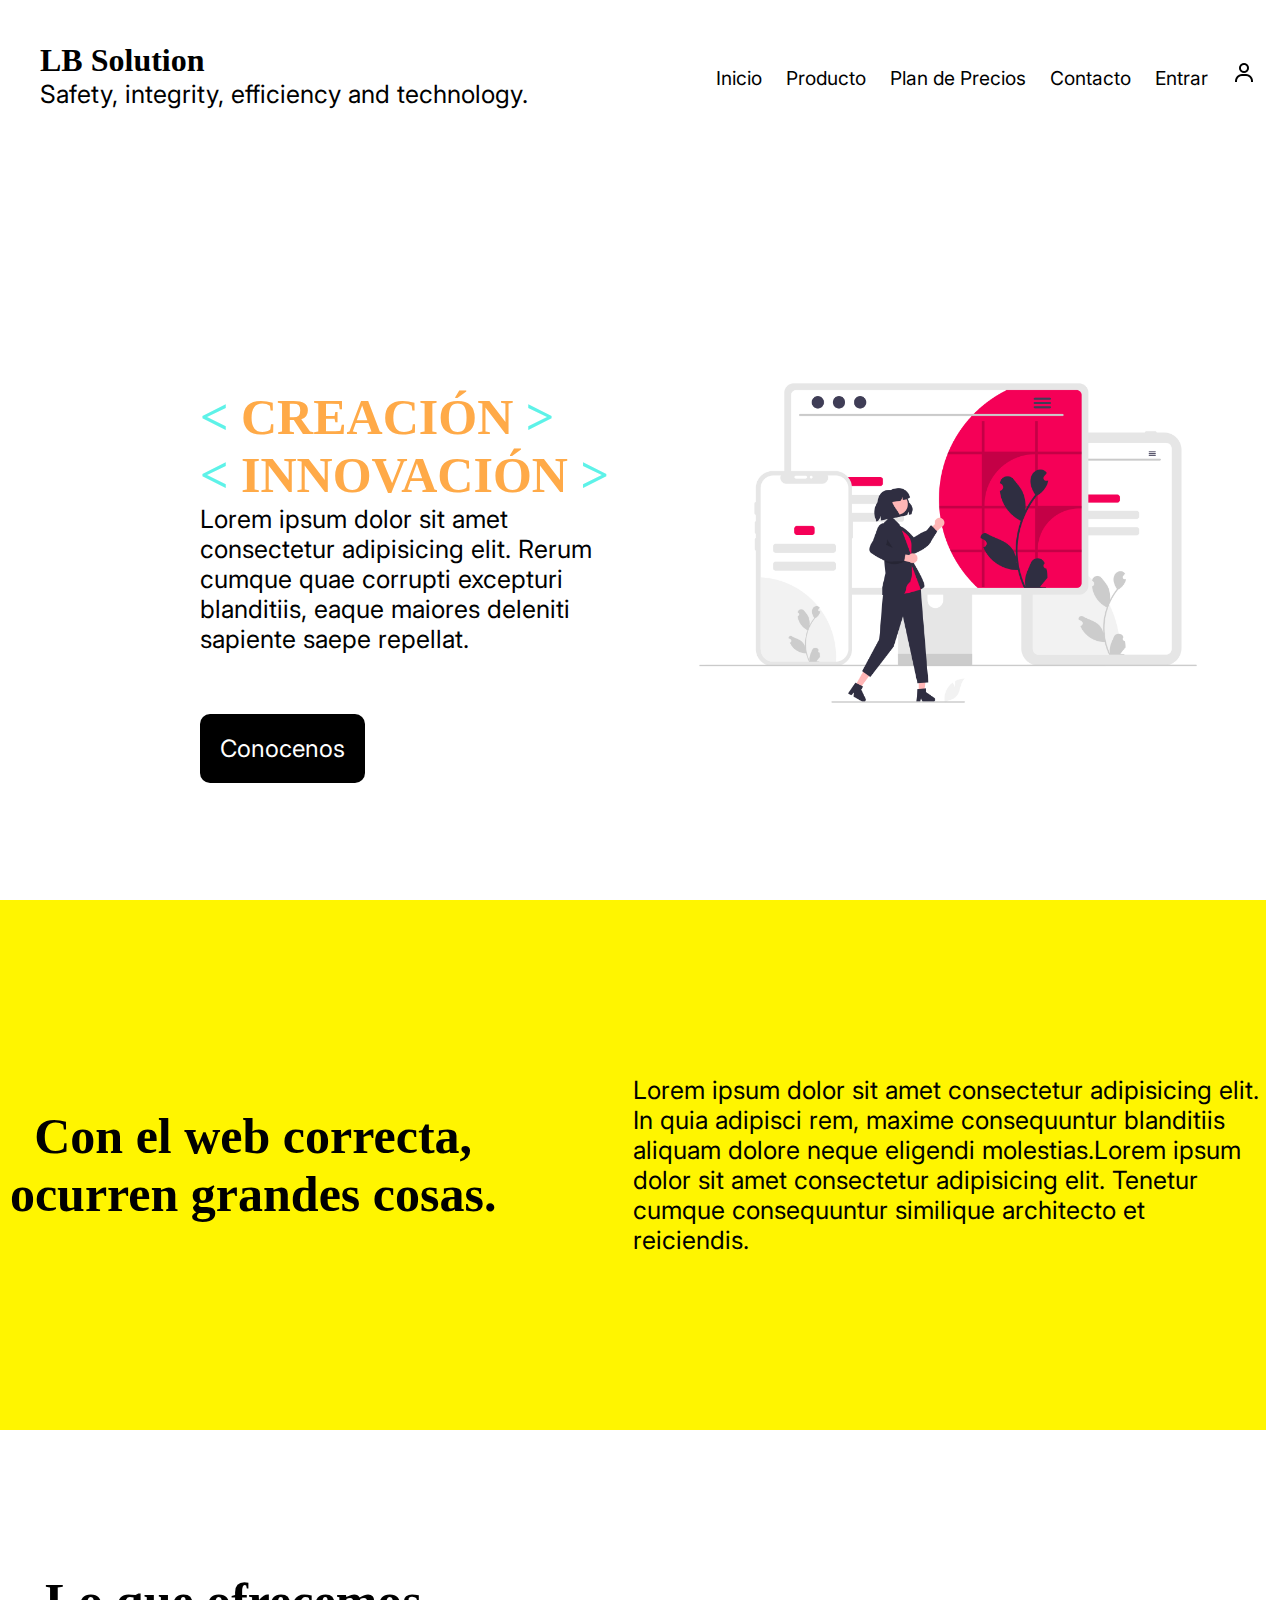
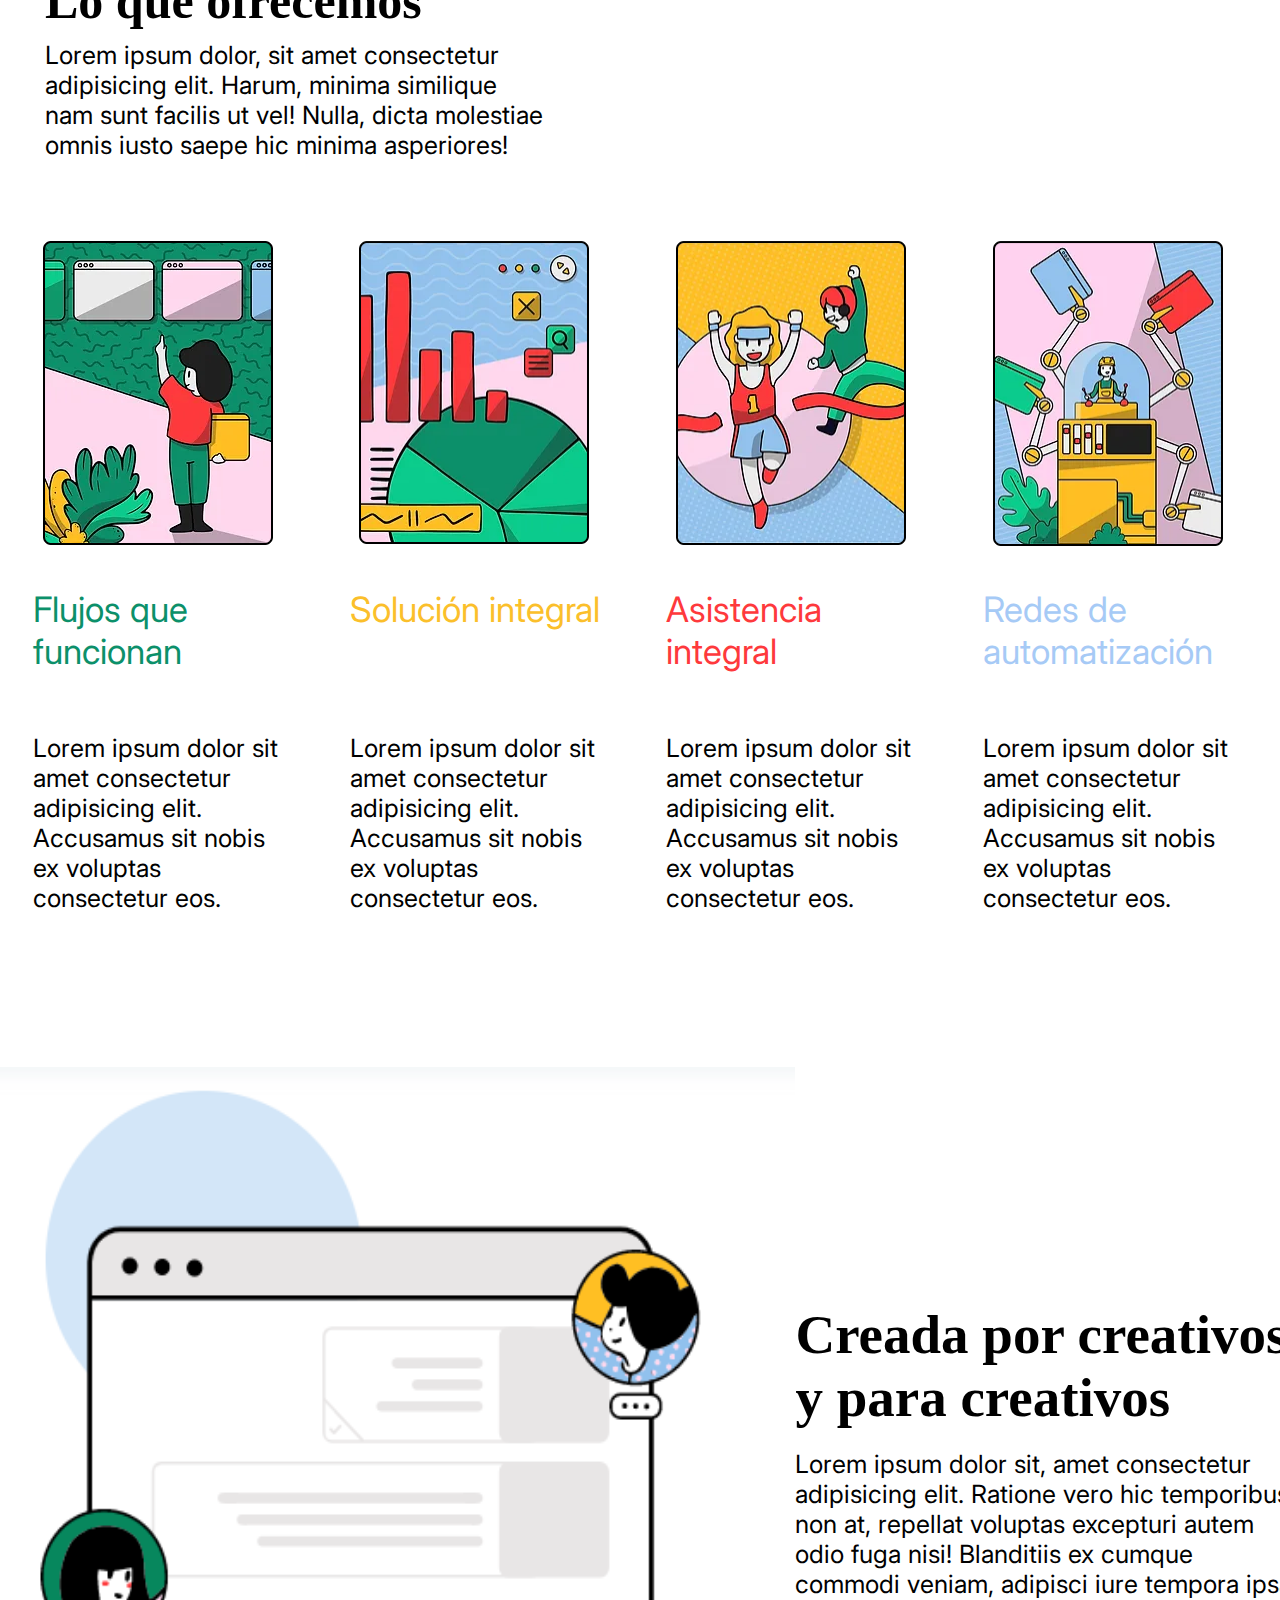
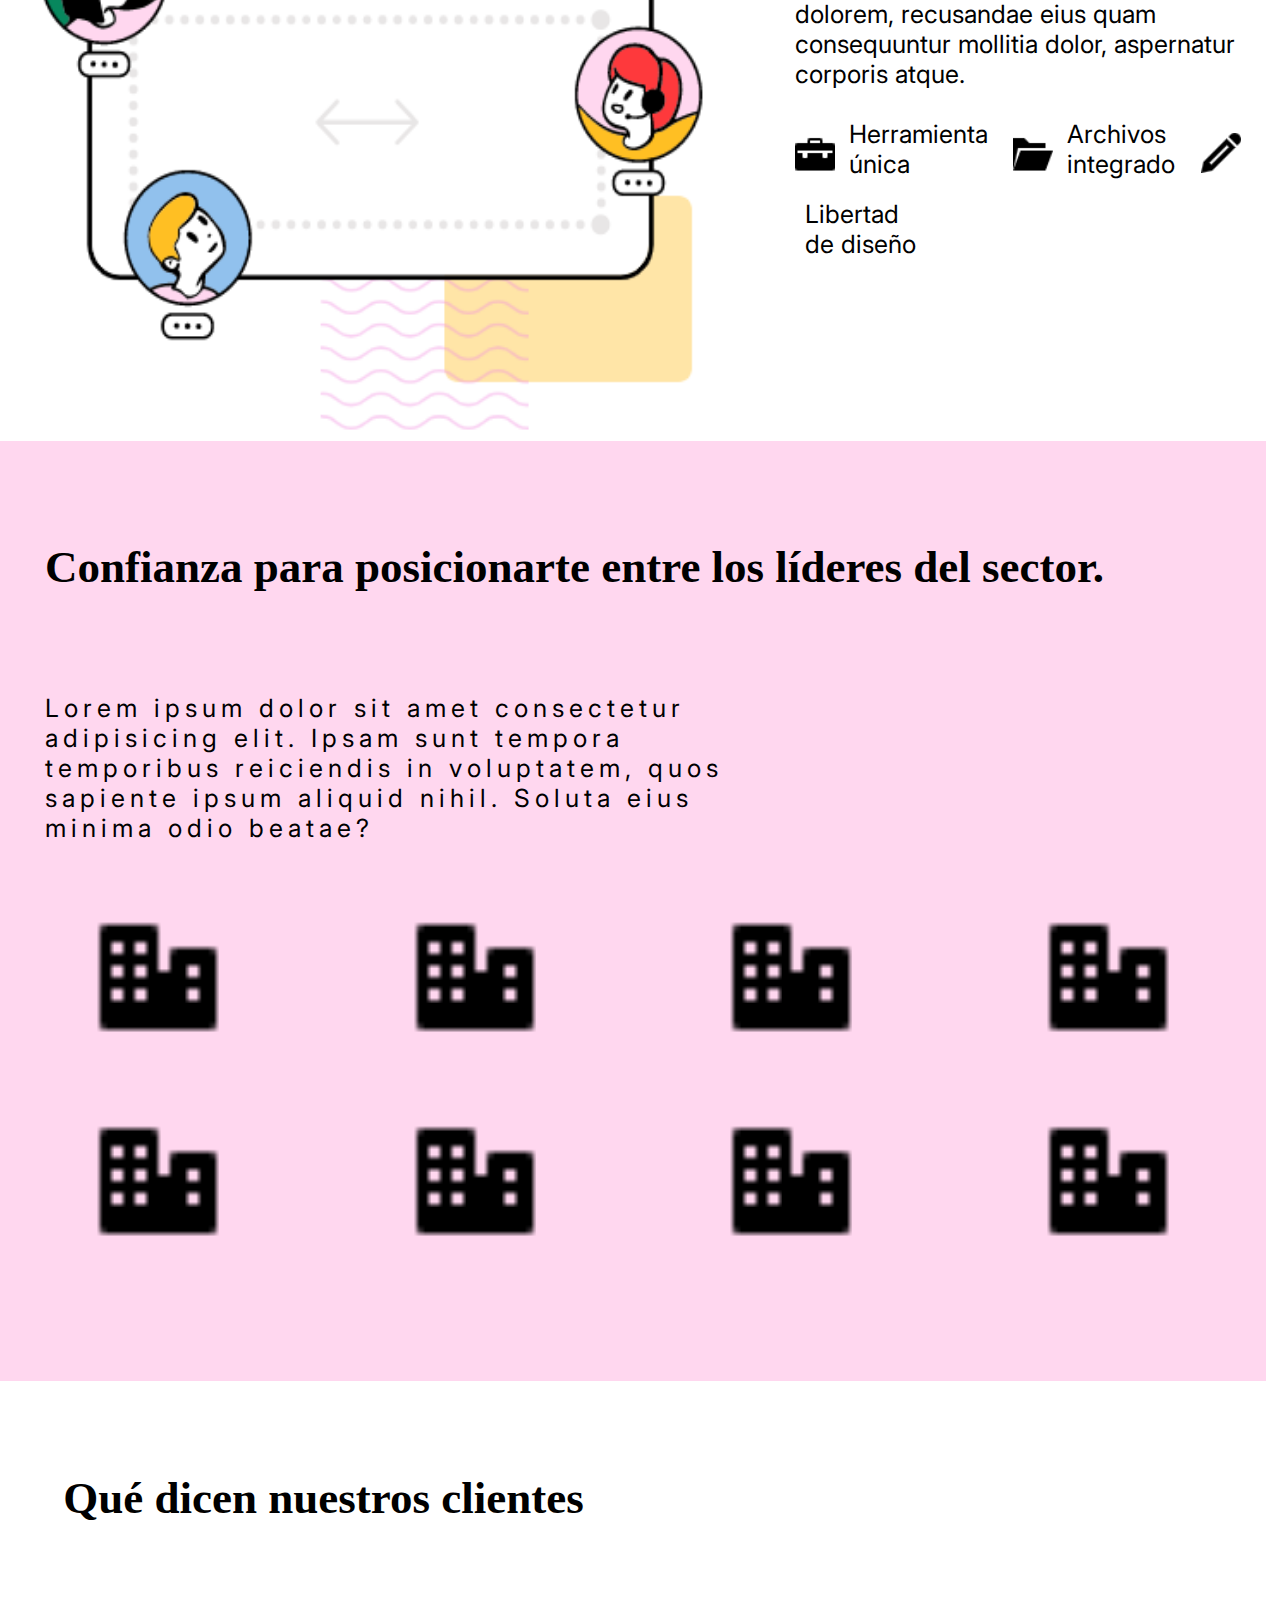
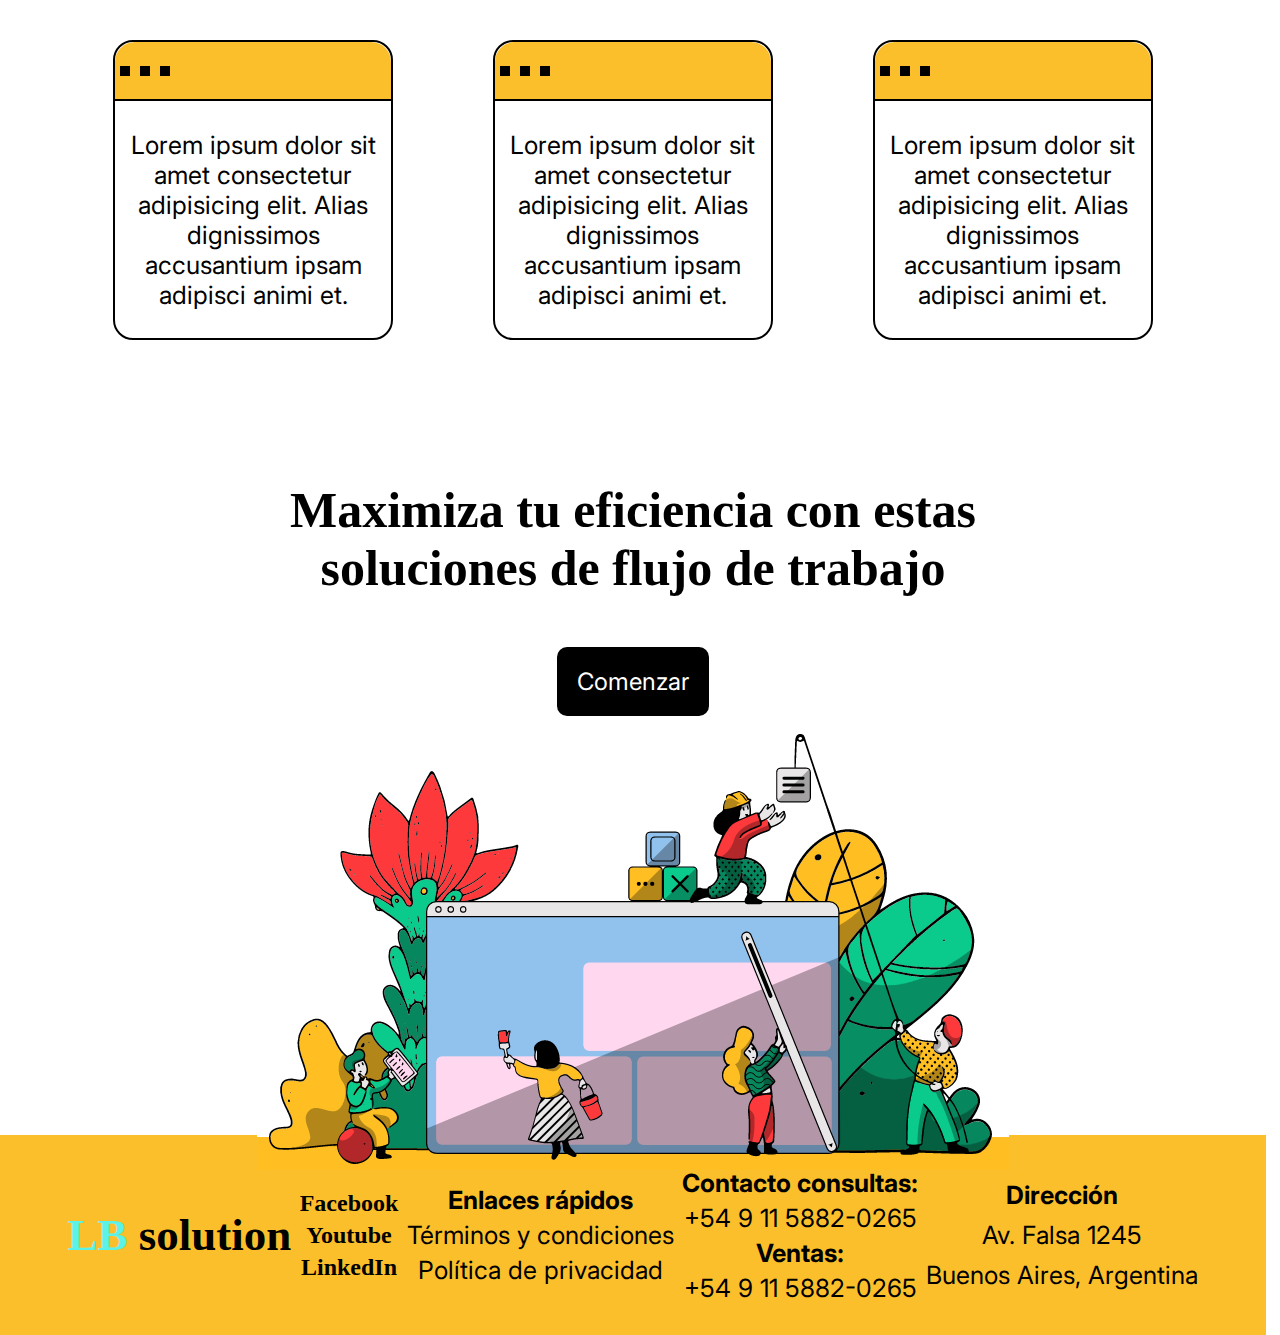
<file: index.html>
<!DOCTYPE html>
<html lang="en">
<head>
    <meta charset="UTF-8">
    <meta http-equiv="X-UA-Compatible" content="IE=edge">
    <meta name="viewport" content="width=device-width, initial-scale=1.0">
    <title>LB solution</title>
    <link rel="stylesheet" href="style.css">
    <link rel="preconnect" href="https://fonts.googleapis.com">
    <link rel="preconnect" href="https://fonts.gstatic.com" crossorigin>
    <link href="https://fonts.googleapis.com/css2?family=Andika:ital@1&family=Inter:wght@100;200;500&display=swap" rel="stylesheet">
</head>
<body>
    <header id="header">
        <div class="header--titulo">
            <a href="index.html"><h1>LB Solution</h1></a>
            <p>Safety, integrity, efficiency and technology.</p>
        </div>
        <nav class="header--contenedorNav">
            <a href="index.html">Inicio</a>
            <a href="#contenedorOfrecemos">Producto</a>
            <a href="planDePrecios.html">Plan de Precios</a>
            <a href="contacto.html">Contacto</a>
            <a href="entrar.html">Entrar</a>
            <a href="entrar.html"><img src="./img/bx-user.png" alt="LB-solution"></a>
        </nav>
    </header>

    <section id="contenedorPrincipal">
        <div class="contenedorPrincipal--textoIntroductorio">
            <h2><span><</span> CREACIÓN <span>></span></h2>
            <h2><span><</span> INNOVACIÓN <span>></span></h2>
            <p class="contenedorPrincipal--textoIntroductorio--texto">Lorem ipsum dolor sit amet consectetur adipisicing elit. Rerum cumque quae corrupti excepturi blanditiis, eaque maiores deleniti sapiente saepe repellat.</p>
            <a href="#contenedorOfrecemos" class="contenedorPrincipal--textoIntroductorio--botonConocenos">Conocenos</a>
        </div>
        <div class="contenedorPrincipal--contenedorImagen">
            <img class="contenedorPrincipal--contenedorImagen--imagen" src="./img/undraw_Web_devices_re_m8sc.png" alt="LB-solution">
        </div>
    </section>



    <section id="contenedorFrase">
        <h2 class="contenedorFrase--titulo">Con el web correcta, ocurren grandes cosas.</h2>
        <p class="contenedorFrase--texto">Lorem ipsum dolor sit amet consectetur adipisicing elit. In quia adipisci rem, maxime consequuntur blanditiis aliquam dolore neque eligendi molestias.Lorem ipsum dolor sit amet consectetur adipisicing elit. Tenetur cumque consequuntur similique architecto et reiciendis.</p>
    </section>


    <section id="contenedorOfrecemos">
        <h2 class="contenedorOfrecemos--titulo">Lo que ofrecemos</h2>
        <p class="contenedorOfrecemos--texto">Lorem ipsum dolor, sit amet consectetur adipisicing elit. Harum, minima similique nam sunt facilis ut vel! Nulla, dicta molestiae omnis iusto saepe hic minima asperiores!</p>
        <div id="contenedorOfrecemos--bloqueImagenes">
            <img class="contenedorOfrecemos--bloqueImagenes--imagen" src="./img/senialando-modelos.png" alt="Flujos-Que-Funcionan">
            <img class="contenedorOfrecemos--bloqueImagenes--imagen" src="./img/metricas-web.png" alt="Solucion Integral">
            <img class="contenedorOfrecemos--bloqueImagenes--imagen" src="./img/logros-web.png" alt="Asistencia integral al cliente">
            <img class="contenedorOfrecemos--bloqueImagenes--imagen" src="./img/varias-webs.png" alt="Redes de Automatizacion">
        </div>
        <div class="contenedorOfrecemos--bloqueTitulo">
            <p class="contenedorOfrecemos--bloqueTitulo--titulo titulo--uno">Flujos que funcionan</p>
            <p class="contenedorOfrecemos--bloqueTitulo--titulo titulo--dos">Solución integral</p>
            <p class="contenedorOfrecemos--bloqueTitulo--titulo titulo--tres">Asistencia integral</p>
            <p class="contenedorOfrecemos--bloqueTitulo--titulo titulo--cuatro">Redes de automatización</p>
        </div>
        <div class="contenedorOfrecemos--bloqueTexto">
            <p class="contenedorOfrecemos--bloqueTexto--texto">Lorem ipsum dolor sit amet consectetur adipisicing elit. Accusamus sit nobis ex voluptas consectetur eos.</p>
            <p class="contenedorOfrecemos--bloqueTexto--texto">Lorem ipsum dolor sit amet consectetur adipisicing elit. Accusamus sit nobis ex voluptas consectetur eos.</p>
            <p class="contenedorOfrecemos--bloqueTexto--texto">Lorem ipsum dolor sit amet consectetur adipisicing elit. Accusamus sit nobis ex voluptas consectetur eos.</p>
            <p class="contenedorOfrecemos--bloqueTexto--texto">Lorem ipsum dolor sit amet consectetur adipisicing elit. Accusamus sit nobis ex voluptas consectetur eos.</p>
        </div>
    </section>


    <div id="contenedorCreacion">
        <img class="contenedorCreacion--imagen" src="./img/creada.png" alt="">
        <div class="contenedorCreacion--tontenedor--texto">
            <h3 class="contenedorCreacion--titulo">Creada por creativos y para creativos</h3>
            <p class="contenedorCreacion--texto">Lorem ipsum dolor sit, amet consectetur adipisicing elit. Ratione vero hic temporibus non at, repellat voluptas excepturi autem odio fuga nisi! Blanditiis ex cumque commodi veniam, adipisci iure tempora ipsa dolorem, recusandae eius quam consequuntur mollitia dolor, aspernatur corporis atque.</p>
            <div class="contenedorCreacion--contenedorIconos">
                <img class="contenedorCreacion--contenedorIconos--icono" src="./img/briefcase.png" alt="">
                <p class="contenedorCreacion--contenedorIconos--texto">Herramienta única</p>
                <img class="contenedorCreacion--contenedorIconos--icono2" src="./img/folder-open.png" alt="">
                <p class="contenedorCreacion--contenedorIconos--texto">Archivos integrado</p>
                <img class="contenedorCreacion--contenedorIconos--icono" src="./img/pencil.png" alt="">
                <p class="contenedorCreacion--contenedorIconos--texto">Libertad de diseño</p>
            </div>
        </div>
    </div>

    <div id="contenedorEmpresas">
        <h3 class="contenedorEmpresas--titulo">Confianza para posicionarte entre los líderes del sector.</h3>
        <p class="contenedorEmpresas--texto">Lorem ipsum dolor sit amet consectetur adipisicing elit. Ipsam sunt tempora temporibus reiciendis in voluptatem, quos sapiente ipsum aliquid nihil. Soluta eius minima odio beatae?</p>
        <div class="contenedorEmpresas--empresas">
            <img src="./img/business-solid-24.png" alt="">
            <img src="./img/business-solid-24.png" alt="">
            <img src="./img/business-solid-24.png" alt="">
            <img src="./img/business-solid-24.png" alt="">
        </div>
        <div class="contenedorEmpresas--empresas">
            <img src="./img/business-solid-24.png" alt="">
            <img src="./img/business-solid-24.png" alt="">
            <img src="./img/business-solid-24.png" alt="">
            <img src="./img/business-solid-24.png" alt="">
        </div>
    </div>

    <div id="contenedorComentarios">
        <div class="contenedorComentarios--containAll">
            <h3 class="contenedorComentarios--containAll--titulo">Qué dicen nuestros clientes</h3>
            <div class="contenedorComentarios--containAll--contain">
                <div class="contenedorComentarios--containAll--contain--queDicen">
                    <div class="contenedorComentarios--containAll--contain--queDicen--bar">
                        <div class="contenedorComentarios--containAll--contain--queDicen--bar--iconos"></div>
                        <div class="contenedorComentarios--containAll--contain--queDicen--bar--iconos"></div>
                        <div class="contenedorComentarios--containAll--contain--queDicen--bar--iconos"></div>
                    </div>
                    <div class="contenedorComentarios--containAll--contain--queDicen--texto">
                        <p>Lorem ipsum dolor sit amet consectetur adipisicing elit. Alias dignissimos accusantium ipsam adipisci animi et.</p>
                    </div>
                </div>
                <div class="contenedorComentarios--containAll--contain--queDicen">
                    <div class="contenedorComentarios--containAll--contain--queDicen--bar">
                        <div class="contenedorComentarios--containAll--contain--queDicen--bar--iconos"></div>
                        <div class="contenedorComentarios--containAll--contain--queDicen--bar--iconos"></div>
                        <div class="contenedorComentarios--containAll--contain--queDicen--bar--iconos"></div>
                    </div>
                    <div class="contenedorComentarios--containAll--contain--queDicen--texto">
                        <p>Lorem ipsum dolor sit amet consectetur adipisicing elit. Alias dignissimos accusantium ipsam adipisci animi et.</p>
                    </div>
                </div>
                <div class="contenedorComentarios--containAll--contain--queDicen">
                    <div class="contenedorComentarios--containAll--contain--queDicen--bar">
                        <div class="contenedorComentarios--containAll--contain--queDicen--bar--iconos"></div>
                        <div class="contenedorComentarios--containAll--contain--queDicen--bar--iconos"></div>
                        <div class="contenedorComentarios--containAll--contain--queDicen--bar--iconos"></div>
                    </div>
                    <div class="contenedorComentarios--containAll--contain--queDicen--texto">
                        <p>Lorem ipsum dolor sit amet consectetur adipisicing elit. Alias dignissimos accusantium ipsam adipisci animi et.</p>
                    </div>
                </div>
            </div>
        </div>
    </div>

    <div id="contenedorPrefooter">
        <h2 class="contenedorPrefooter--titulo">Maximiza tu eficiencia con estas soluciones de flujo de trabajo</h2>
        <a href="planDePrecios.html" target="_blank" id="contenedorPrefooter--boton" class="contenedorPrincipal--textoIntroductorio--botonConocenos">Comenzar</a>
        <img src="./img/pre-footer.png" alt="">
    </div>

    <footer id="footer">
        <div class="footer--contenedor">
            <h3 class="footer-contenedor--logo"><span>LB</span> solution</h3>
            <div class="footer-contenedor--redes">
                <a href=""><strong>Facebook</strong></a>
                <a href=""><strong>Youtube</strong></a>
                <a href=""><strong>LinkedIn</strong></a>
            </div>
            <div class="footer--contenedor--politicas">
                <p><strong><a href="">Enlaces rápidos</a></strong></p>
                <p><a href="">Términos y condiciones</a></p>
                <p><a href="">Política de privacidad</a></p>
            </div>
            <div class="footer--contenedor--contacto">
                <p><strong>Contacto consultas:</strong></p>
                <p>+54 9 11 5882-0265</p>
                <p><strong>Ventas:</strong></p>
                <p>+54 9 11 5882-0265</p>
            </div>
            <div class="footer--contenedor--direccion">
                <p><strong>Dirección</strong></p>
                <p>Av. Falsa 1245</p>
                <p>Buenos Aires, Argentina</p>
            </div>
        </div>
    </footer>
</body>
</html>
</file>
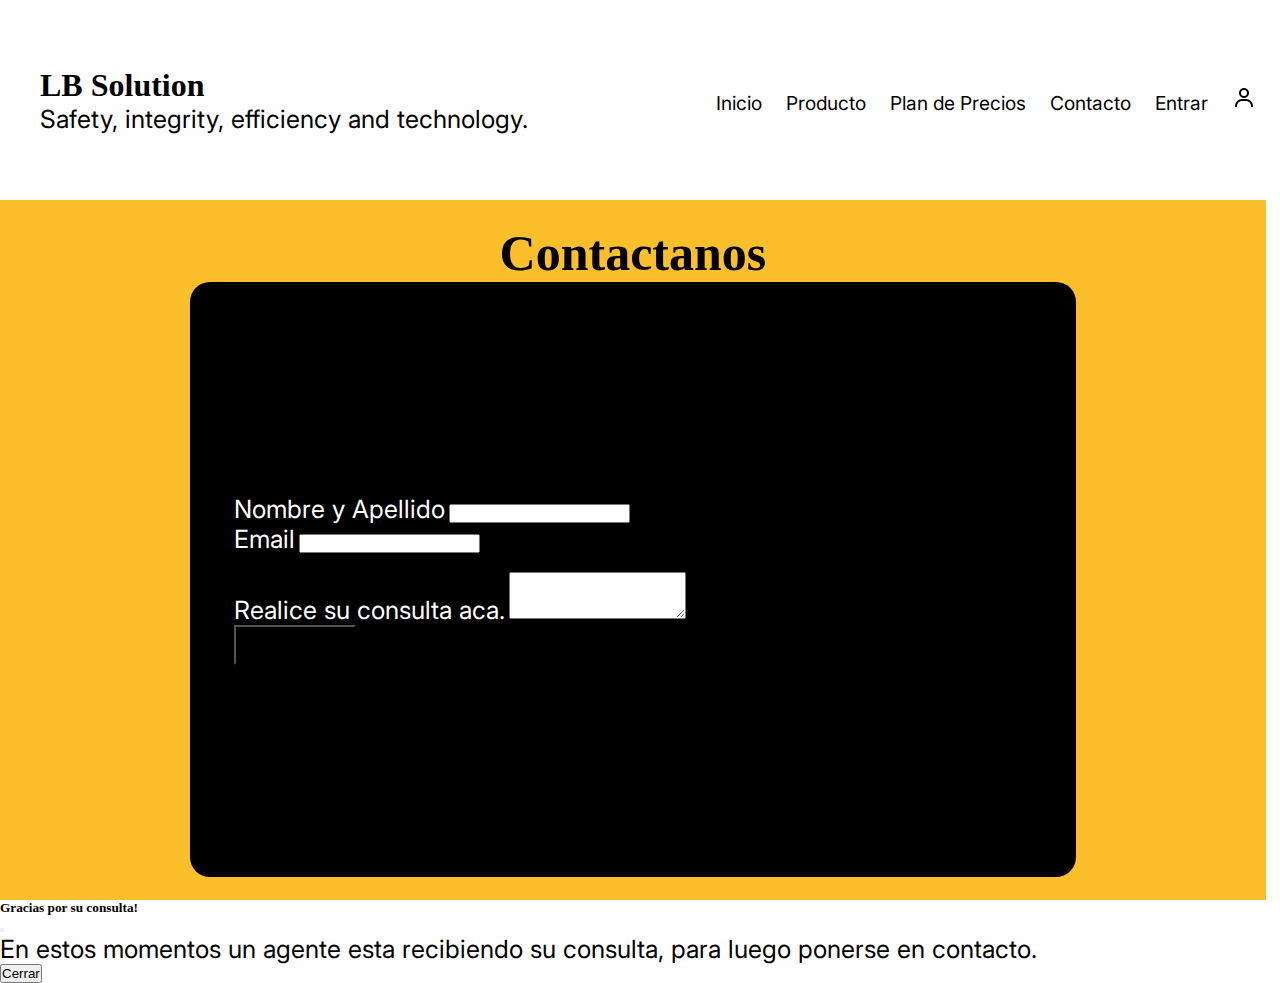
<file: contacto.html>
<!DOCTYPE html>
<html lang="en">
<head>
    <meta charset="UTF-8">
    <meta http-equiv="X-UA-Compatible" content="IE=edge">
    <meta name="viewport" content="width=device-width, initial-scale=1.0">
    <title>Document</title>
    <link href="https://cdn.jsdelivr.net/npm/bootstrap@5.3.0-alpha1/dist/css/bootstrap.min.css" rel="stylesheet" integrity="sha384-GLhlTQ8iRABdZLl6O3oVMWSktQOp6b7In1Zl3/Jr59b6EGGoI1aFkw7cmDA6j6gD" crossorigin="anonymous">
    <link rel="stylesheet" href="contacto.css">
    <link rel="preconnect" href="https://fonts.googleapis.com">
    <link rel="preconnect" href="https://fonts.gstatic.com" crossorigin>
    <link href="https://fonts.googleapis.com/css2?family=Andika:ital@1&family=Inter:wght@100;200;500&display=swap" rel="stylesheet">
</head>
<body>
    <header id="header">
        <div class="header--titulo">
            <a href="index.html"><h1>LB Solution</h1></a>
            <p>Safety, integrity, efficiency and technology.</p>
        </div>
        <nav class="header--contenedorNav">
            <a href="index.html">Inicio</a>
            <a href="index.html#contenedorOfrecemos">Producto</a>
            <a href="planDePrecios.html">Plan de Precios</a>
            <a href="contacto.html">Contacto</a>
            <a href="entrar.html">Entrar</a>
            <a href="entrar.html"><img src="./img/bx-user.png" alt="LB-solution"></a>
        </nav>
    </header>


    <div id="Contactanos">
        <h2>Contactanos</h2>
        <div class="Contactanos--contenedor">
            <form>
                <div class="mb-3">
                    <label for="exampleInputEmail1" class="form-label">Nombre y Apellido</label>
                    <input type="text" class="form-control">
                </div>
                <div class="mb-3">
                    <label for="exampleInputEmail1" class="form-label">Email</label>
                    <input type="email" class="form-control" id="exampleInputEmail1" aria-describedby="emailHelp">
                    <div id="emailHelp" class="form-text">Recuerde ingresar "@" y su direccion de correo correcta.</div>
                </div>
                <div class="mb-3">
                    <label for="exampleFormControlTextarea1" class="form-label">Realice su consulta aca.</label>
                    <textarea class="form-control" id="exampleFormControlTextarea1" rows="3"></textarea>
                </div>
                <button type="button" class="btn btn-primary" data-bs-toggle="modal" data-bs-target="#exampleModal">Enviar</button>
            </form>
        </div>
    </div>

    <div class="modal" id="exampleModal" tabindex="-1" aria-labelledby="exampleModalLabel" aria-hidden="true">
        <div class="modal-dialog">
            <div class="modal-content">
                <div class="modal-header">
                    <h5 class="modal-title">Gracias por su consulta!</h5>
                    <a href="contacto.html" style="color: black;"><button type="button" class="btn-close" data-bs-dismiss="modal" aria-label="Close"></button></a>
                </div>
                <div class="modal-body">
                    <p>En estos momentos un agente esta recibiendo su consulta, para luego ponerse en contacto. </p>
                </div>
                <div class="modal-footer">
                    <button type="button" class="btn btn-secondary" data-bs-dismiss="modal"><a href="contacto.html" style="color: black;">Cerrar</a></button>
                </div>
            </div>
        </div>
    </div>
    <script src="https://cdn.jsdelivr.net/npm/bootstrap@5.3.0-alpha1/dist/js/bootstrap.bundle.min.js" integrity="sha384-w76AqPfDkMBDXo30jS1Sgez6pr3x5MlQ1ZAGC+nuZB+EYdgRZgiwxhTBTkF7CXvN" crossorigin="anonymous"></script>
    <script>
    const myModal = document.getElementById('myModal')
    const myInput = document.getElementById('myInput')

    myModal.addEventListener('shown.bs.modal', () => {
    myInput.focus()
})
    </script>
</body>
</html>
</file>
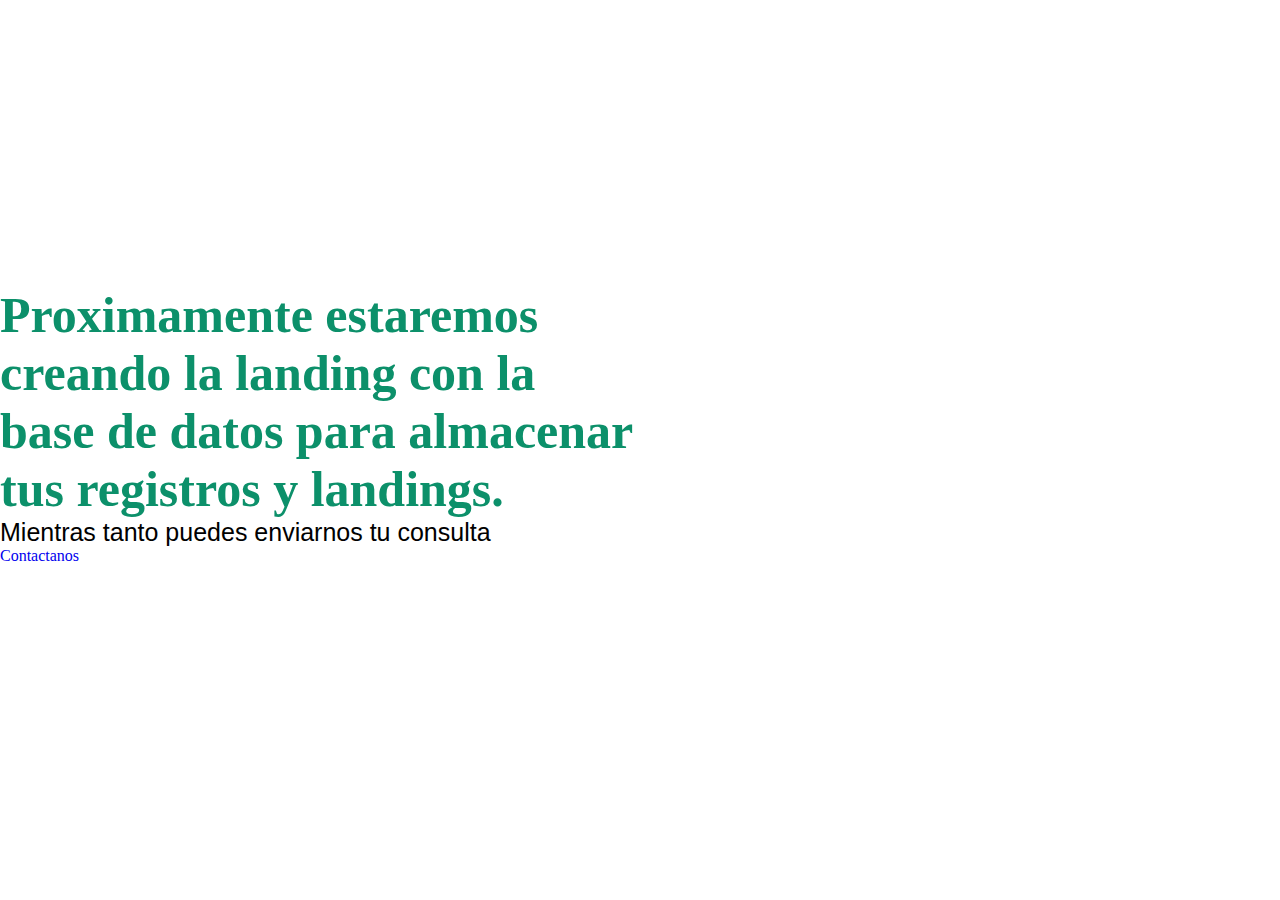
<file: entrar.html>
<!doctype html>
<html lang="en">
  <head>
    <meta charset="utf-8">
    <meta name="viewport" content="width=device-width, initial-scale=1">
    <title>LB Solution</title>
    <link href="https://cdn.jsdelivr.net/npm/bootstrap@5.3.0-alpha1/dist/css/bootstrap.min.css" rel="stylesheet" integrity="sha384-GLhlTQ8iRABdZLl6O3oVMWSktQOp6b7In1Zl3/Jr59b6EGGoI1aFkw7cmDA6j6gD" crossorigin="anonymous">
    <link rel="stylesheet" href="style.css">
  </head>
  <body>
    <div class="container-fluid text-center entrar">
      <div class="row align-items-center">
        <div class="row">
          <h2>Proximamente estaremos creando la landing con la base de datos para almacenar tus registros y landings.</h2>
        </div>
        <div class="row">
          <p>Mientras tanto puedes enviarnos tu consulta</p>
        </div>
        <div class="row">
          <a href="contacto.html" class="btn btn-warning">Contactanos</a>
        </div>
      </div>
    </div>
    <script src="https://cdn.jsdelivr.net/npm/bootstrap@5.3.0-alpha1/dist/js/bootstrap.bundle.min.js" integrity="sha384-w76AqPfDkMBDXo30jS1Sgez6pr3x5MlQ1ZAGC+nuZB+EYdgRZgiwxhTBTkF7CXvN" crossorigin="anonymous"></script>
  </body>
</html>
</file>
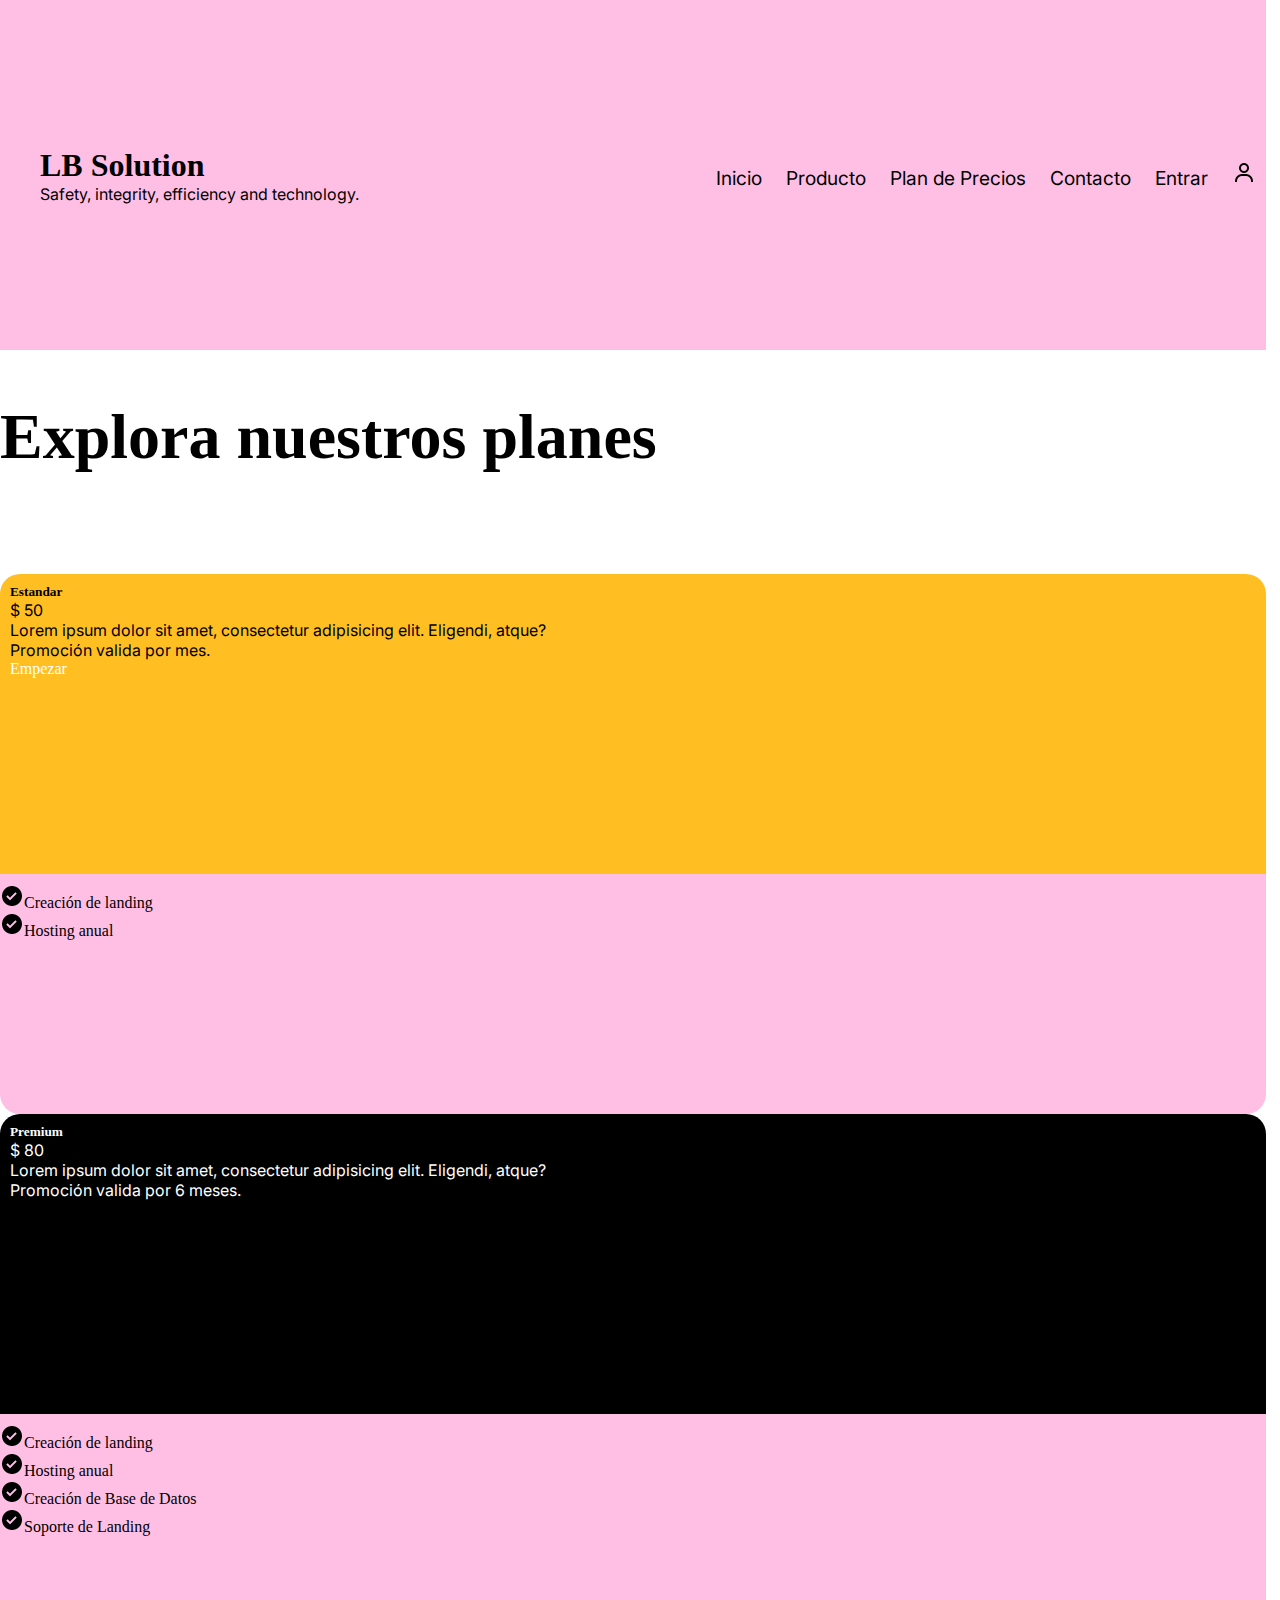
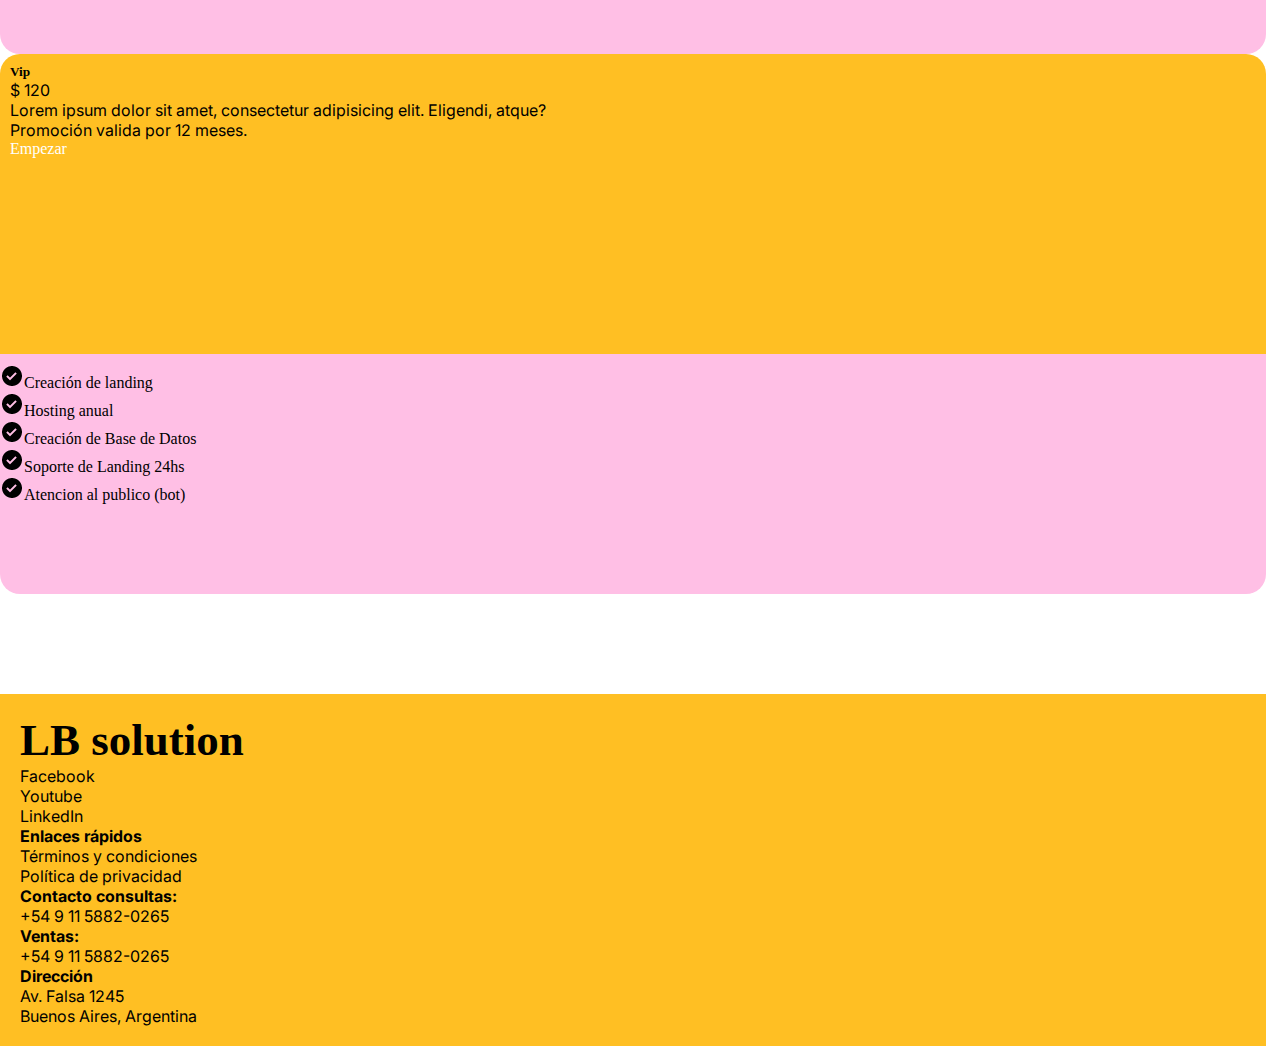
<file: planDePrecios.html>
<!doctype html>
<html lang="en">
<head>
  <meta charset="utf-8">
  <meta name="viewport" content="width=device-width, initial-scale=1">
  <title>Bootstrap demo</title>
  <link href="https://cdn.jsdelivr.net/npm/bootstrap@5.3.0-alpha1/dist/css/bootstrap.min.css" rel="stylesheet" integrity="sha384-GLhlTQ8iRABdZLl6O3oVMWSktQOp6b7In1Zl3/Jr59b6EGGoI1aFkw7cmDA6j6gD" crossorigin="anonymous">
  <link rel="stylesheet" href="planDePrecios.css">
  <link rel="preconnect" href="https://fonts.googleapis.com">
  <link rel="preconnect" href="https://fonts.gstatic.com" crossorigin>
  <link href="https://fonts.googleapis.com/css2?family=Andika:ital@1&family=Inter:wght@100;200;500&display=swap" rel="stylesheet">
</head>
<body>

  <header id="header">
    <div class="header--titulo">
        <a href="index.html"><h1>LB Solution</h1></a>
        <p>Safety, integrity, efficiency and technology.</p>
    </div>
    <nav class="header--contenedorNav">
        <a href="index.html">Inicio</a>
        <a href="index.html#contenedorOfrecemos">Producto</a>
        <a href="planDePrecios.html">Plan de Precios</a>
        <a href="contacto.html">Contacto</a>
        <a href="entrar.html">Entrar</a>
        <a href="entrar.html"><img src="./img/bx-user.png" alt="LB-solution"></a>
    </nav>
  </header>


  <div class="container" id="Precios">
    <div class="row align-items-start text-center">
      <h2 class="Precios--titulo">Explora nuestros planes</h2>
    </div>
    <div class="row PreciosContenedor">
      <div class="col Precios--contenedor--columna">
        <div class="contain--precio">
          <div class="row precio--primerSeccion" id="primerSeccion-uno">
            <h5>Estandar</h5>
            <p>$ <span>50</span></p>
            <p>Lorem ipsum dolor sit amet, consectetur adipisicing elit. Eligendi, atque?</p>
            <p>Promoción valida por mes.</p>
            <a class="btn btn-dark Precios--boton" href="contacto.html">Empezar</a>
          </div>
          <div class="row precio--beneficiosDePrecios" id="primerSeccion-uno-check">
            <div class=""><img src="./img/check-circle-solid-24.png" alt="">Creación de landing</div>
            <div class=""><img src="./img/check-circle-solid-24.png" alt="">Hosting anual</div>
          </div>
        </div>
      </div>
      <div class="col Precios--contenedor--columna">
        <div class="contain--precio">
          <div class="row precio--primerSeccion" id="primerSeccion-dos">
            <h5>Premium</h5>
            <p>$ <span>80</span></p>
            <p>Lorem ipsum dolor sit amet, consectetur adipisicing elit. Eligendi, atque?</p>
            <p>Promoción valida por 6 meses.</p>
            <a class="btn btn-warning Precios--boton" href="contacto.html">Empezar</a>
          </div>
          <div class="row precio--beneficiosDePrecios" id="primerSeccion-dos-check">
            <div><img src="./img/check-circle-solid-24.png" alt="">Creación de landing</div>
            <div><img src="./img/check-circle-solid-24.png" alt="">Hosting anual</div>
            <div><img src="./img/check-circle-solid-24.png" alt="">Creación de Base de Datos</div>
            <div><img src="./img/check-circle-solid-24.png" alt="">Soporte de Landing</div>
          </div>
        </div>
      </div>
      <div class="col Precios--contenedor--columna">
        <div class="contain--precio">
          <div class="row precio--primerSeccion" id="primerSeccion-tres">
            <h5>Vip</h5>
            <p>$ <span>120</span></p>
            <p>Lorem ipsum dolor sit amet, consectetur adipisicing elit. Eligendi, atque?</p>
            <p>Promoción valida por 12 meses.</p>
            <a class="btn btn-dark Precios--boton" href="contacto.html">Empezar</a>
          </div>
          <div class="row precio--beneficiosDePrecios" id="primerSeccion-tres-check">
            <div><img src="./img/check-circle-solid-24.png" alt="">Creación de landing</div>
            <div><img src="./img/check-circle-solid-24.png" alt="">Hosting anual</div>
            <div><img src="./img/check-circle-solid-24.png" alt="">Creación de Base de Datos</div>
            <div><img src="./img/check-circle-solid-24.png" alt="">Soporte de Landing 24hs</div>
            <div><img src="./img/check-circle-solid-24.png" alt="">Atencion al publico (bot)</div>
          </div>
        </div>
      </div>
    </div>
  </div>

<footer class="container-fluid text-center" id="footer">
  <div class="footer--contenedor row">
      <h3 class="footer-contenedor--logo col"><span>LB</span> solution</h3>
      <div class="footer-contenedor--redes col">
          <p><a href="">Facebook</a></p>
          <p><a href="">Youtube</a></p>
          <p><a href="">LinkedIn</a></p>
      </div>
      <div class="footer--contenedor--politicas col">
        <p><strong><a href="">Enlaces rápidos</a></strong></p>
        <p><a href="">Términos y condiciones</a></p>
        <p><a href="">Política de privacidad</a></p>
    </div>
    <div class="footer--contenedor--contacto col">
        <p><strong>Contacto consultas:</strong></p>
        <p>+54 9 11 5882-0265</p>
        <p><strong>Ventas:</strong></p>
        <p>+54 9 11 5882-0265</p>
    </div>
    <div class="footer--contenedor--direccion col">
        <p><strong>Dirección</strong></p>
        <p>Av. Falsa 1245</p>
        <p>Buenos Aires, Argentina</p>
    </div>
  </div>
</footer>

<script src="https://cdn.jsdelivr.net/npm/bootstrap@5.3.0-alpha1/dist/js/bootstrap.bundle.min.js" integrity="sha384-w76AqPfDkMBDXo30jS1Sgez6pr3x5MlQ1ZAGC+nuZB+EYdgRZgiwxhTBTkF7CXvN" crossorigin="anonymous"></script>
</body>
</html>
</file>
<file: style.css>
/* All to design */
*{
    padding: 0;
    margin: 0;
    box-sizing: border-box;
}

body {
    width: 98.9vw;
}

:root {
    --fuenteTitulo : 'Andika', sans-serif;
    --fuenteTexto : 'Inter', sans-serif;
}

a{
    text-decoration: none;
}

p{
    font-family: var(--fuenteTexto);
    font-size: 25px;
}

h1{
    color: black;
}

h2{
    font-size: 50px;
    color: rgb(255, 170, 72);
}

h3{
    font-size: 45px;
}

span{
    color: rgb(93, 242, 232);
}

/* Design header */
#header {
    height: 150px;
    display: flex;
    align-items: center;
    justify-content: space-between;
}

.header--titulo{
    padding-left: 40px;
}

.header--contenedorNav{

} 

.header--contenedorNav > a{
    padding: 10px;
    font-size: 1.2rem;
    font-family: var(--fuenteTexto);
    color: black;
}

/*Container Design Principal*/

#contenedorPrincipal{
    height: 650px;
    margin-top: 100px;
    display: flex;
    align-items: center;
    justify-content: space-around;
} 

.contenedorPrincipal--textoIntroductorio{
    margin-left : 200px;
}

.contenedorPrincipal--textoIntroductorio--texto{
    width: 430px;
    height: 230px;
}

.contenedorPrincipal--textoIntroductorio--botonConocenos{
    padding: 20px;
    font-family: var(--fuenteTexto);
    font-size: 24px;
    background-color: black;
    color: white;
    border-radius: 10px;
}

.contenedorPrincipal--contenedorImagen {

}

.contenedorPrincipal--contenedorImagen--imagen {
    width: 100%;
    height: 100%;
    margin-top: -60px;
}

/*Container Design Frase */

#contenedorFrase{
    width: 100%;
    background-color: #FFF500;
    height: 530px;
    display: flex;
    justify-content: space-between;
    align-items: center;
}

.contenedorFrase--titulo{
    color: black;
    width: 40%;
    text-align : center;
}

.contenedorFrase--texto{
    width: 50%;
}

/*Container Design Ofrecemos*/

#contenedorOfrecemos{
    width: 100%;
    height: 1100px;
}

.contenedorOfrecemos--titulo{
    color: black;
    height: 200px;
    display: flex;
    align-items: flex-end;
    margin-left: 45px;
}

.contenedorOfrecemos--texto{
    width: 500px;
    height: 200px;
    display: flex;
    align-items: flex-start;
    margin-left: 45px;
    margin-top: 10px;
}

#contenedorOfrecemos--bloqueImagenes{
    display: flex;
    justify-content: space-around;
}

.contenedorOfrecemos--bloqueTitulo{
    display: flex;
    justify-content: space-around;
}

.contenedorOfrecemos--bloqueTitulo--titulo{
    margin-top:42px;
    height: 100px;
    width: 250px;
    font-size: 35px;
}

.titulo--uno{
    color: #0C906A;
}

.titulo--dos {
    color: #FBBF2B;
}

.titulo--tres{
    color: #FE393C;
}

.titulo--cuatro{
    color: #A6CAF6;
}

.contenedorOfrecemos--bloqueTexto{
    margin-top: 45px;
    display: flex;
    justify-content: space-around;
}

.contenedorOfrecemos--bloqueTexto--texto{
    width: 250px;
}

.contenedorOfrecemos--bloqueTexto--texto2{
    width: 304px;
    display: inline-block;
    margin-left: 30px;
}

/*Container Design Creacion*/

#contenedorCreacion{
    height: 1111px;
    display: flex;
    align-items: center;
    justify-content: center;
}

.contenedorCreacion--tontenedor--texto{
    margin-top: 200px;
}

.contenedorCreacion--imagen{
    margin-top: 130px;
    height: 968px;
    width: 825px;
}

.contenedorCreacion--titulo {
    width: 500px;
    font-size: 55px;
    margin-bottom: 20px;
}

.contenedorCreacion--texto{
    width: 500px;
    margin-bottom: 20px;
}

.contenedorCreacion--contenedorIconos{
}

.contenedorCreacion--contenedorIconos--icono{
    width: 40px;
    height: 40px;
}

.contenedorCreacion--contenedorIconos--icono2{
    width: 40px;
    height: 40px;
    margin-left: 30px;
}

.contenedorCreacion--contenedorIconos--texto{
    display: inline-block;
    width: 120px;
    margin: 10px;
}

/*Container Empresas */

#contenedorEmpresas{
    height: 940px;
    display: flex;
    flex-direction: column;
    background-color: #FFD7EF;
}

.contenedorEmpresas--titulo{
    margin-top: 100px;
    margin-left: 45px;
}

.contenedorEmpresas--texto{
    width: 55vw;
    letter-spacing: 5px;
    margin-left: 45px;
    margin-top: 100px;
}

.contenedorEmpresas--empresas{
    display: flex;
    flex-direction: row;
    align-items: center;
    justify-content: space-around;
    margin-top: 5vw;
}

.contenedorEmpresas--empresas img {
    width: 140px;
    height: 140px;
}

/*Contain comments*/

#contenedorComentarios{
    height: 650px;
    display: flex;
    justify-content: center;
    align-items: center;
}

.contenedorComentarios--containAll{
    width: 90%;
    height: 90%;
    display: flex;
    flex-direction: column;
    justify-content: space-around;
    align-items: flex-start;
}

.contenedorComentarios--containAll--contain{
    width: 100%;
    display: flex;
    flex-direction: row;
    align-items: center;
    justify-content: space-around;
}

.contenedorComentarios--containAll--contain--queDicen{
    width: 280px;
    height: 300px;
    border: 2px black solid;
    border-radius: 20px;
}

.contenedorComentarios--containAll--contain--queDicen--bar{
    width: 100%;
    height: 20%;
    background-color: #FBBF2B;
    display: flex;
    justify-content: flex-start;
    align-items: center;
    gap: 5px;
    border-radius: 20px 20px 0px 0px;
    border-bottom: 2px solid black;
}

.contenedorComentarios--containAll--contain--queDicen--bar--iconos{
    background-color: black;
    width: 10px;
    height: 10px;
    margin-left: 5px;
}

.contenedorComentarios--containAll--contain--queDicen--texto{
    height: 80%;
    text-align: center;
    display: flex;
    align-items: center;
}

/*Pre footer*/

#contenedorPrefooter{
    height: 810px;
    width: 100%;
    display: flex;
    flex-direction: column;
    align-items: center;
    margin-bottom: -106px;
}

.contenedorPrefooter--titulo{
    width: 70%;
    margin-top: 50px;
    color: black;
    text-align: center;
}

#contenedorPrefooter--boton{
    margin-top: 50px;
}
/*Footer*/

#footer{
    height: 200px;
    width: 100%;
    display: flex;
    justify-content: center;
    align-items: center;
    background-color: #FBBF2B;
}

.footer--contenedor{
    width: 90%;
    height: 90%;
    display: flex;
    flex-direction: row;
    justify-content: space-around;
    align-items: center;
}

.footer-contenedor--logo{
}

.footer-contenedor--redes{
    display: flex;
    flex-direction: column;
    align-items: center;
    gap: 5px;
    justify-content: center;
}

.footer-contenedor--redes a{
    color: black;
    font-size: 1.5rem;
}

.footer--contenedor--politicas{
    display: flex;
    flex-direction: column;
    justify-content: center;
    align-items: center;
    gap: 5px;
}

.footer--contenedor--politicas p a{
    color: black;
}

.footer--contenedor--contacto{
    display: flex;
    flex-direction: column;
    justify-content: center;
    align-items: center;
    gap: 5px;
}

.footer--contenedor--direccion{
    display: flex;
    flex-direction: column;
    justify-content: center;
    align-items: center;
    gap: 10px;
}

/*entrar landing*/

.entrar{
    width: 50%;
    height: 850px;
    display: flex;
    align-items: center;
}

.entrar .align-items-center .row h2{
    color: #0C906A;
}

.entrar .align-items-center .row a{
    width: 50%;
    margin: 0 auto;
}
</file>
<file: contacto.css>
/* All to design */
*{
    padding: 0;
    margin: 0;
    box-sizing: border-box;
}

body {
    width: 98.9vw;
}

:root {
    --fuenteTitulo : 'Andika', sans-serif;
    --fuenteTexto : 'Inter', sans-serif;
}

a{
    text-decoration: none;
}

p , label{
    font-family: var(--fuenteTexto);
    font-size: 25px;
}

h1{
    color: black;
}

h2{
    font-size: 50px;
    color: black
}

h3{
    font-size: 45px;
}

span{
    color: rgb(93, 242, 232);
}


/* Design header */
#header {
    height: 200px;
    display: flex;
    align-items: center;
    justify-content: space-between;
}

.header--titulo{
    padding-left: 40px;
}

.header--contenedorNav{

} 

.header--contenedorNav > a{
    padding: 10px;
    font-size: 1.2rem;
    font-family: var(--fuenteTexto);
    color: black;
}

/*Contactanos contain*/

#Contactanos{
    height: 700px;
    width: 100%;
    display: flex;
    flex-direction: column;
    justify-content: center;
    align-items: center;
    background-color: #FBBF2B;
}

.Contactanos--contenedor{
    background-color: black;
    border-radius: 20px;
    width: 70%;
    height: 85%;
    display: flex;
    flex-direction: column;
    align-items: center;
    justify-content: space-around;
}

#Contactanos .Contactanos--contenedor form{
    width: 90%;
}

#Contactanos .Contactanos--contenedor form label {
    color: white;
}

#Contactanos .Contactanos--contenedor form label .form-text{
    color: white !important;
}

.btn-primary{
    background-color: black !important;
    padding: 10px 40px;
    font-family: var(--fuenteTexto);
}
.btn-primary:hover{
    background-color: rgb(20, 20, 20) !important;
}
</file>
<file: planDePrecios.css>
/* All to design */
*{
    padding: 0;
    margin: 0;
    box-sizing: border-box;
}

body {
    width: 98.9vw;
}

:root {
    --fuenteTitulo : 'Andika', sans-serif;
    --fuenteTexto : 'Inter', sans-serif;
}

a{
    text-decoration: none;
    color: white;
}

p{
    font-family: var(--fuenteTexto);
}

h1{
    color: black;
}

h2{
    font-size: 4rem;
    color: black;
}

h3{
    font-size: 45px;
}


/* Design header */
#header {
    height: 350px;
    background-color: #ffbfe5;
    display: flex;
    align-items: center;
    justify-content: space-between;
}

.header--titulo{
    padding-left: 40px;
}

.header--contenedorNav > a{
    padding: 10px;
    font-size: 1.2rem;
    font-family: var(--fuenteTexto);
    color: black;
}


/*Precios contain*/

#Precios{
    margin-top: 50px;
}

.PreciosContenedor{
    gap: 30px;
}

.Precios--titulo{
    margin-bottom: 100px;
}

.Precios--boton{
    width: 80% !important;
    margin: 0 auto;
    margin-bottom: 20px;
}

.Precios--contenedor--columna{
    border-radius: 20px !important;
}

.precio--primerSeccion{
    padding: 10px;
    background-color: #FFBF23;
    height: 300px;
    border-radius: 20px 20px 0px 0px;
}

#primerSeccion-dos{
    background-color: black;
}

#primerSeccion-dos h5 , #primerSeccion-dos p{
    color: white;
}

#primerSeccion-dos a{
    color: black;
}

.precio--beneficiosDePrecios {
    align-content: flex-start;
    padding-top: 10px;
    gap: 20px;
    height: 240px;
    background-color: #ffbfe5;
    border-radius: 0px 0px 20px 20px;
}

/*Footer contain*/

#footer{
    margin-top: 100px;
    width: 100% !important;
    background-color: #FFBF23;
}

.footer--contenedor{
    padding: 20px;
    align-items: center;
}

.footer-contenedor--redes p a{
    color: black;
}
.footer--contenedor--politicas p a {
    color: black;
}
</file>
